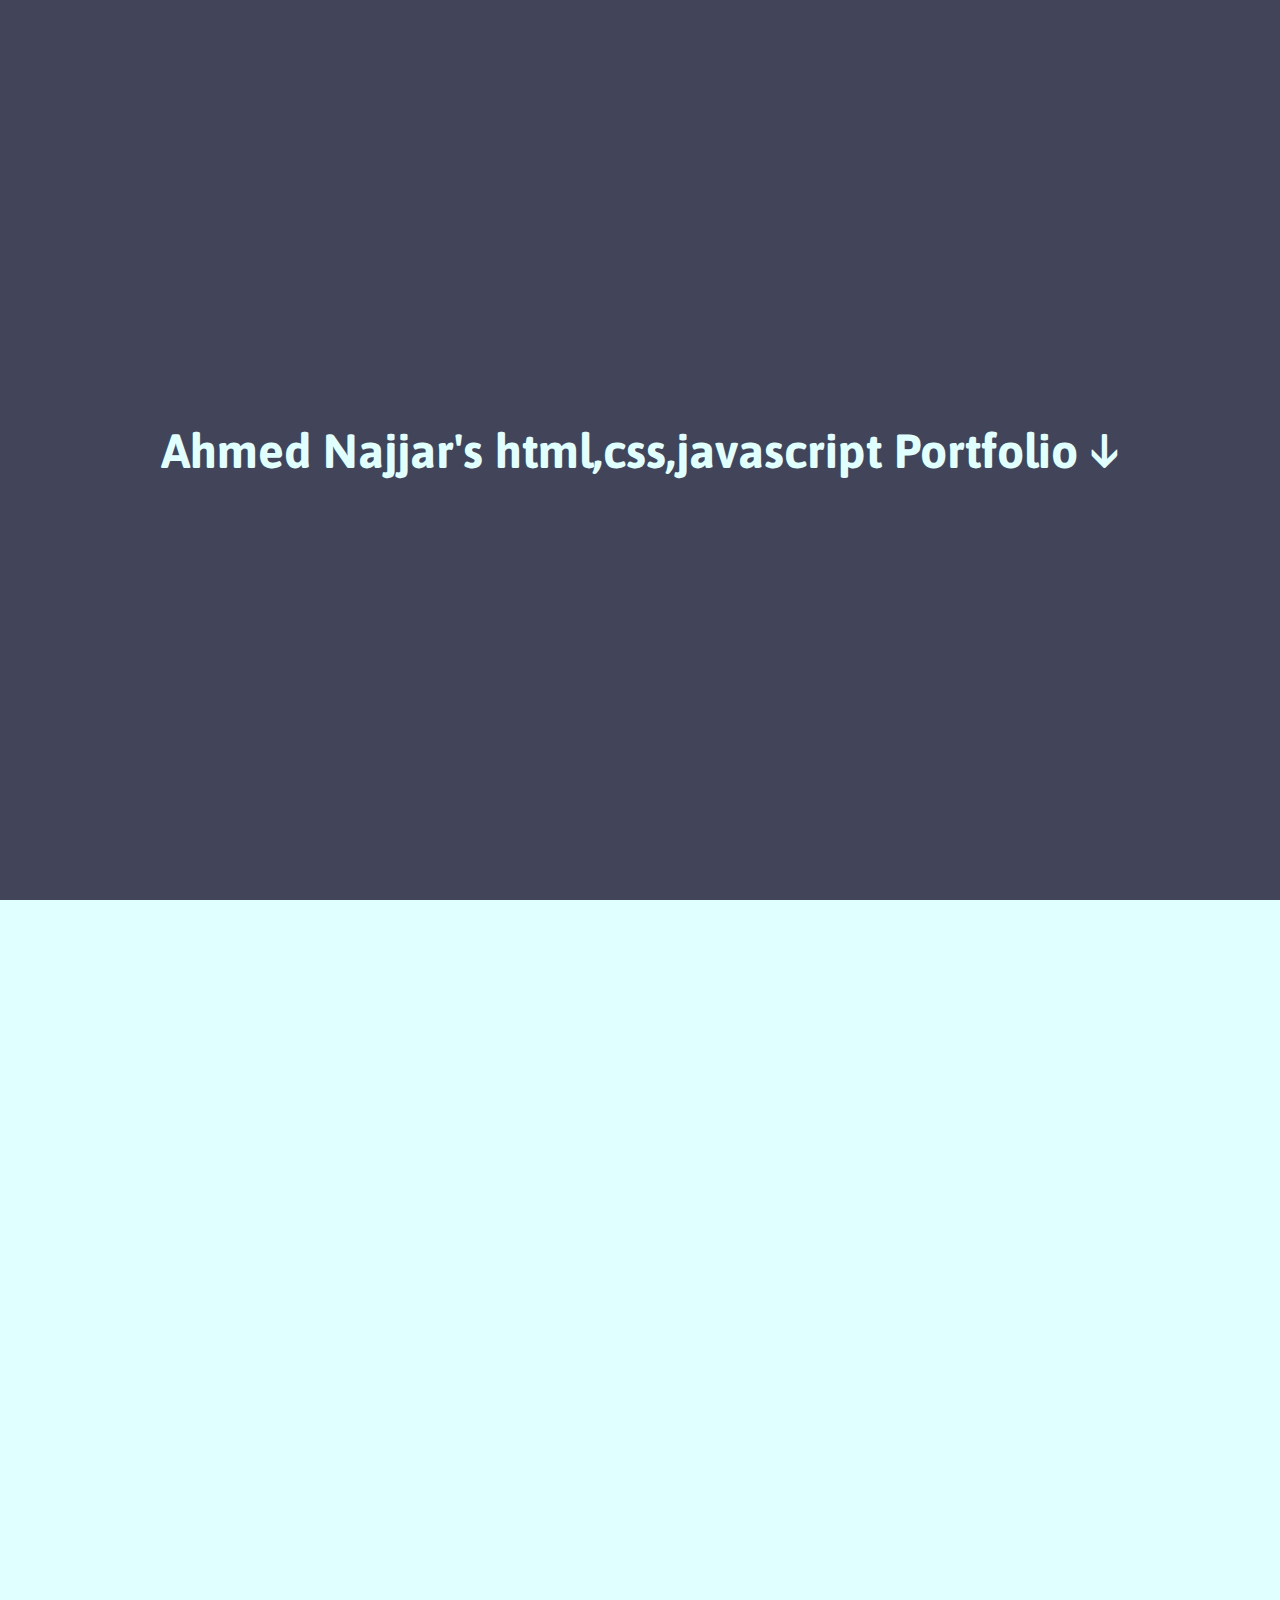
<file: index.html>
<!DOCTYPE html>
<html lang="en">
<head>
    <meta charset="UTF-8">
    <meta http-equiv="X-UA-Compatible" content="IE=edge">
    <meta name="viewport" content="width=device-width, initial-scale=1.0">
    <title>Ahmed Najjar's Portfolio</title>
    <link rel="icon" type="image/x-icon" href="favicon.ico">
    <link rel="stylesheet" href="dodown.css">
    <script>function reveal() {
        var reveals = document.querySelectorAll(".reveal");
      
        for (var i = 0; i < reveals.length; i++) {
          var windowHeight = window.innerHeight;
          var elementTop = reveals[i].getBoundingClientRect().top;
          var elementVisible = 150;
      
          if (elementTop < windowHeight - elementVisible) {
            reveals[i].classList.add("active");
          } else {
            reveals[i].classList.remove("active");
          }
        }
      } 
      window.addEventListener("scroll", reveal);
      </script>
</head>
<body>
    <section>
        <h1>Ahmed Najjar's html,css,javascript Portfolio &#8595;</h1>
      </section>
      <section>
        <div class="container reveal">
          <h2>Html</h2>
          <div class="text-container">
            <div class="text-box">
              <h3>what is Html</h3>
              <p>
                HTML stands for Hyper Text Markup Language
                HTML is the standard markup language for creating Web pages
              </p>
            </div>
            <div class="text-box">
              <h3>What it does</h3>
              <p>
                HTML describes the structure of a Web page
                HTML consists of a series of elements
              </p>
            </div>
            <div class="text-box">
              <h3>How it works</h3>
              <p>
                HTML elements tell the browser how to display the content
                HTML elements label pieces of content such as "this is a heading", "this is a paragraph", "this is a link", etc.
              </p>
            </div>
          </div>
        </div>
      </section>
      
      <section>
        <div class="container reveal">
          <a href="csspage.html"><h2>Css</h2></a>
          <div class="text-container">
            <div class="text-box">
              <h3>It's an Acronym</h3>
              <p>
                CSS stands for Cascading Style Sheets
              </p>
            </div>
            <div class="text-box">
              <h3>What id does</h3>
              <p>
                CSS describes how HTML elements are to be displayed on screen, paper, or in other media
CSS saves a lot of work. It can control the layout of multiple web pages all at once
              </p>
            </div>
            <div class="text-box">
              <h3>How it works</h3>
              <p>
                External stylesheets are stored in CSS files
              </p>
            </div>
          </div>
        </div>
      </section>
      
      <section>
        <div class="container reveal">
          <h2>javascript</h2>
          <div class="text-container">
            <div class="text-box">
              <h3>Section Text</h3>
              <p>
                JavaScript is the Programming Language for the Web. JavaScript can update and change both HTML and CSS. JavaScript can calculate, manipulate and validate data.
              </p>
            </div>
            <div class="text-box">
              <h3>Section Text</h3>
              <p>
                Check out my first hosted Site :<a target="_blank" href="https://ryan-gosling0.github.io/lamp/">lamp.com</a> 
              </p>
            </div>
            <div class="text-box">
              <h3>Coming soon</h3>
              <p onclick="alert('Please come back later')">Coming soon click to Check
              </p>
            </div>
          </div>
        </div>
      </section>
</body>
</html>
</file>
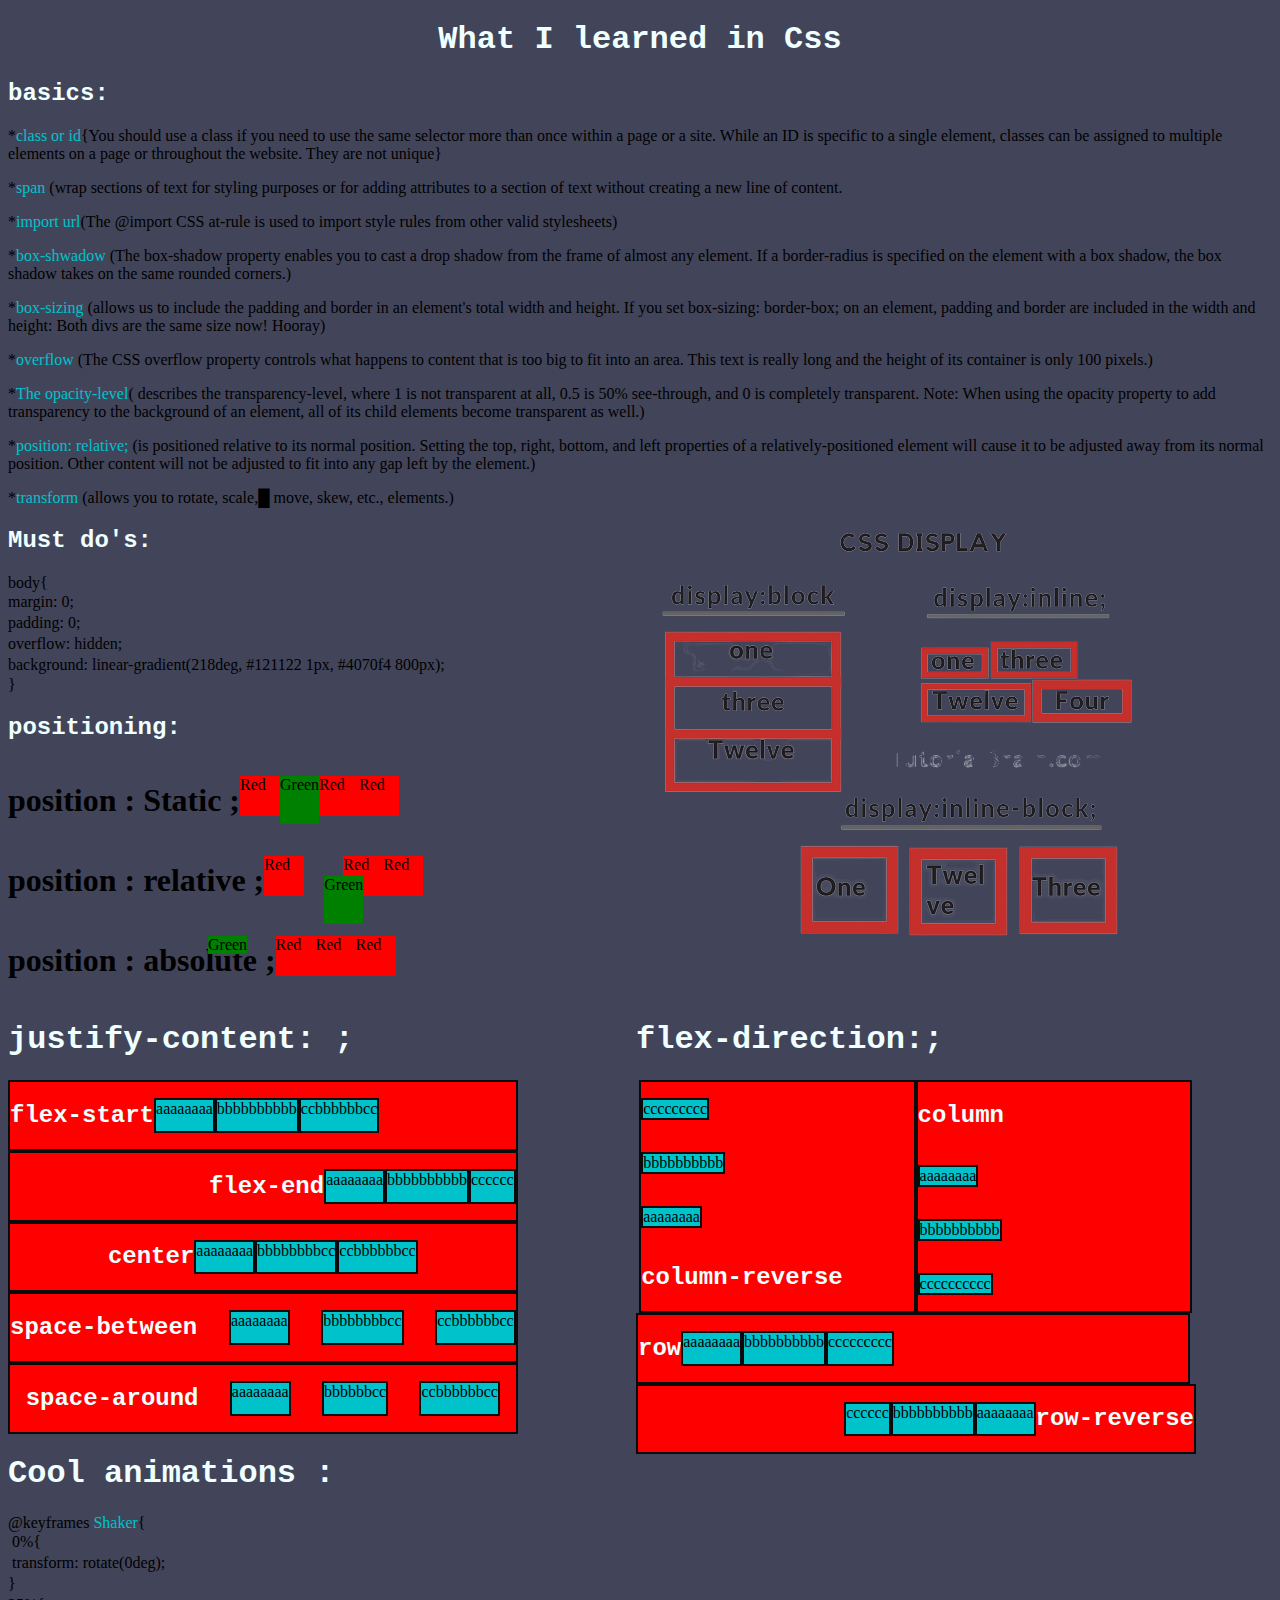
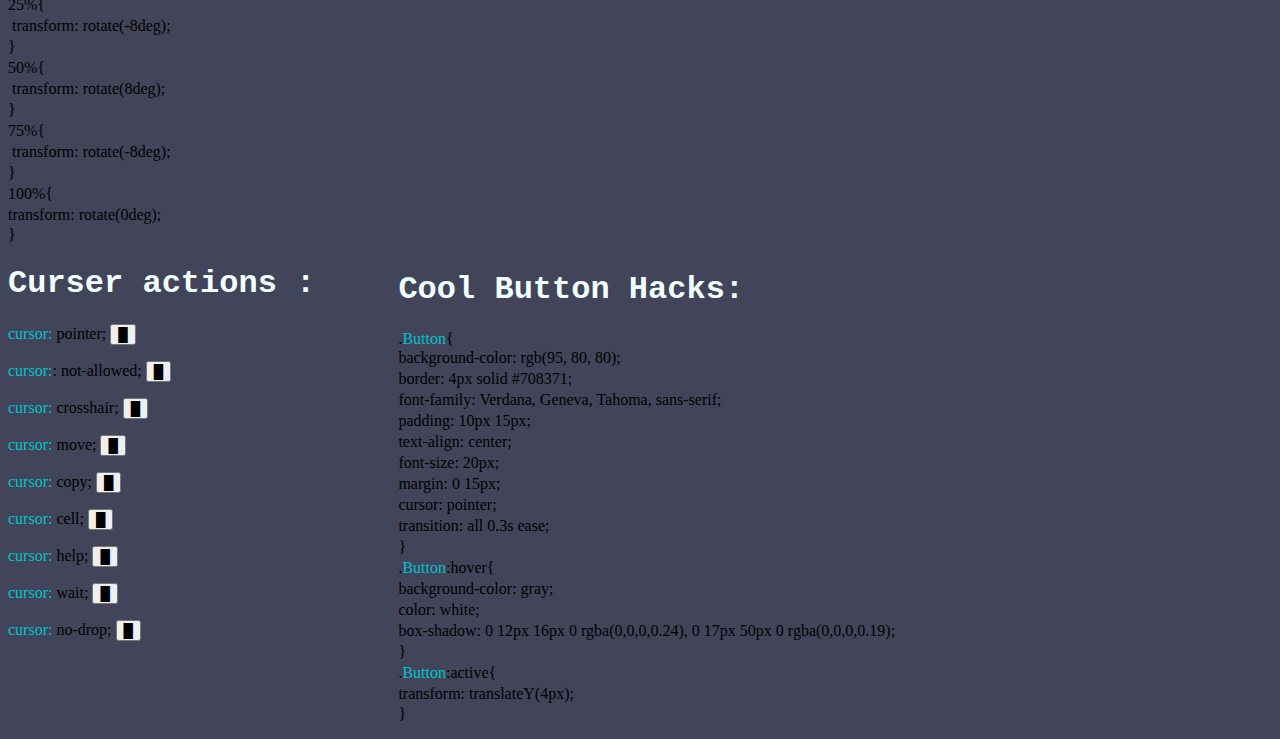
<file: csspage.html>
<!DOCTYPE html>
<html lang="en">
<head>
    <meta charset="UTF-8">
    <meta http-equiv="X-UA-Compatible" content="IE=edge">
    <meta name="viewport" content="width=device-width, initial-scale=1.0">
    <title>What i learned in Css</title>
    <link rel="icon" type="image/x-icon" href="favicon.ico">
    <link rel="stylesheet" href="pagecss.css">
</head>
<body>
    <center><h1 class="anawin">What I learned in Css</h1></center>
    <h2 class="anawin">basics:</h2>
    <p>*<span>class or id</span>{You should use a class if you need to use the same selector more than once within a page or a site. While an ID is specific to a single element, classes can be assigned to multiple elements on a page or throughout the website. They are not unique}</p>
    <p>*<span>span</span> (wrap sections of text for styling purposes or for adding attributes to a section of text without creating a new line of content.</p>
    <p>*<span>import url</span>(The @import CSS at-rule is used to import style rules from other valid stylesheets)</p>
    <p>*<span>box-shwadow </span> (The box-shadow property enables you to cast a drop shadow from the frame of almost any element. If a border-radius is specified on the element with a box shadow, the box shadow takes on the same rounded corners.)</p>
    <p>*<span>box-sizing</span>  (allows us to include the padding and border in an element's total width and height. If you set box-sizing: border-box; on an element, padding and border are included in the width and height: Both divs are the same size now! Hooray)</p>
    <p>*<span>overflow</span> (The CSS overflow property controls what happens to content that is too big to fit into an area. This text is really long and the height of its container is only 100 pixels.)</p>
    <p>*<span>The opacity-level</span>( describes the transparency-level, where 1 is not transparent at all, 0.5 is 50% see-through, and 0 is completely transparent. Note: When using the opacity property to add transparency to the background of an element, all of its child elements become transparent as well.)</p>
    <p>*<span>position: relative;</span> (is positioned relative to its normal position. Setting the top, right, bottom, and left properties of a relatively-positioned element will cause it to be adjusted away from its normal position. Other content will not be adjusted to fit into any gap left by the element.)</p>
    <p>*<span>transform </span>(allows you to rotate, scale,█ move, skew, etc., elements.)</p>
    <img id="png1" src="D.png" alt="erre">
    <h2 class="anawin">Must do's:</h2>
    <p>body{<br>
    ㅤㅤmargin: 0;<br>
    ㅤㅤpadding: 0;<br>
    ㅤㅤoverflow: hidden;<br>
    ㅤㅤbackground: linear-gradient(218deg, #121122 1px, #4070f4 800px);<br>
    }</p>
    <h2 class="anawin">positioning:</h2>
<containor id="sybna">  
    <section id="posStatic">
        <h1 id="ok">position : Static ;</h1>
        <p class="R">Red</p>
        <p class="G">Green</p>
        <p class="R">Red</p>
        <p class="R">Red</p></section>
    <section id="posRelative">
        <h1>position : relative ;</h1>
        <p class="R">Red</p>
        <p class="G">Green</p>
        <p class="R">Red</p>
        <p class="R">Red</p></section>
    <section id="posAbsolute">
        <h1>position : absolute ;</h1>
        <p class="R">Red</p>
        <p class="G">Green</p>
        <p class="R">Red</p>
        <p class="R">Red</p>
    </section>
</containor>
<containor id="alimin">
    <h1 class="anawin">flex-direction:;</h1>
    <section id="mainfdc">
        <h2 class="anawin">column</h2>
        <p class="bnbn">aaaaaaaa</p>
        <p class="bnbn">bbbbbbbbbb</p>
        <p class="bnbn">cccccccccc</p>
    </section>
    <section id="mainfdcr">
        <h2 class="anawin">column-reverse</h2>
        <p class="bnbn">aaaaaaaa</p>
        <p class="bnbn">bbbbbbbbbb</p>
        <p class="bnbn">ccccccccc</p>
    </section>
    <section id="row">
        <h2 class="anawin">row</h2>
        <p class="bnbn">aaaaaaaa</p>
        <p class="bnbn">bbbbbbbbbb</p>
        <p class="bnbn">ccccccccc</p>
    </section>
    <section id="flexDCR">
        <h2 class="anawin">row-reverse</h2>
        <p class="bnbn">aaaaaaaa</p>
        <p class="bnbn">bbbbbbbbbb</p>
        <p class="bnbn">cccccc</p>
    </section>
</containor>
<h1 class="anawin">justify-content: ;</h2>
<main id="justi">
    <section id="flexstart">
        <h2 class="anawin">flex-start</h2>
        <p class="bnbn">aaaaaaaa</p>
        <p class="bnbn">bbbbbbbbbb</p>
        <p class="bnbn">ccbbbbbbcc</p>
    </section>
    <section id="flexend">
        <h2 class="anawin">flex-end</h2>
        <p class="bnbn">aaaaaaaa</p>
        <p class="bnbn">bbbbbbbbbb</p>
        <p class="bnbn">cccccc</p>
    </section>
    <section id="center">
        <h2 class="anawin">center</h2>
        <p class="bnbn">aaaaaaaa</p>
        <p class="bnbn">bbbbbbbbcc</p>
        <p class="bnbn">ccbbbbbbcc</p>
    </section>
    <section id="spbet">
        <h2 class="anawin">space-between</h2>
        <p class="bnbn">aaaaaaaa</p>
        <p class="bnbn">bbbbbbbbcc</p>
        <p class="bnbn">ccbbbbbbcc</p>
    </section>
    <section id="spar">
        <h2 class="anawin">space-around</h2>
        <p class="bnbn">aaaaaaaa</p>
        <p class="bnbn">bbbbbbcc</p>
        <p class="bnbn">ccbbbbbbcc</p>
    </section>
</main>
</table>
<h1 class="anawin">Cool animations :</h1>
<p>@keyframes <span> Shaker</span>{</br>
ㅤㅤ    0%{</br>
    ㅤㅤ    transform: rotate(0deg);</br>
    ㅤㅤ}</br>
    ㅤㅤ25%{</br>
    ㅤㅤ    transform: rotate(-8deg);</br>
    ㅤㅤ}</br>
    ㅤㅤ50%{</br>
    ㅤㅤ    transform: rotate(8deg);</br>
    ㅤㅤ}</br>
    ㅤㅤ75%{</br>
    ㅤㅤ    transform: rotate(-8deg);</br>
    ㅤㅤ}</br>
    ㅤㅤ100%{</br>
    ㅤㅤㅤㅤtransform: rotate(0deg);</br>
    }</p>
    <nav id="but">
        <h1 class="anawin">Cool Button Hacks:</h1>
        <p>.<span>Button</span>{</br>
        ㅤㅤbackground-color: rgb(95, 80, 80);</br>
        ㅤㅤborder: 4px solid #708371;</br>
        ㅤㅤfont-family: Verdana, Geneva, Tahoma, sans-serif;</br>
        ㅤㅤpadding: 10px 15px;</br>
        ㅤㅤtext-align: center;</br>
        ㅤㅤfont-size: 20px;</br>
        ㅤㅤmargin: 0 15px;</br>
        ㅤㅤcursor: pointer;</br>
        ㅤㅤtransition: all 0.3s ease;</br>
    ㅤㅤ}</br>
    ㅤㅤ.<span>Button</span>:hover{</br>
        ㅤㅤbackground-color: gray;</br>
        ㅤㅤcolor: white;</br>
        ㅤㅤbox-shadow: 0 12px 16px 0 rgba(0,0,0,0.24), 0 17px 50px 0 rgba(0,0,0,0.19);</br>
    ㅤㅤ}</br>
    ㅤㅤ.<span>Button</span>:active{</br>
        ㅤㅤtransform: translateY(4px);</br>
    }</p></nav>
    <h1 class="anawin">Curser actions :</h1>
    <p id="pointer"><span> cursor:</span> pointer; <button>█</button></p>
    <p id="nota"><span> cursor:</span>: not-allowed; <button>█</button></p>
    <p id="cross"><span> cursor:</span> crosshair; <button>█</button></p>
    <p id="move"><span> cursor:</span> move; <button>█</button></p>
    <p id="copy"><span> cursor:</span> copy; <button>█</button></p>
    <p id="cell"><span> cursor:</span> cell; <button>█</button></p>
    <p id="help"><span> cursor:</span> help; <button>█</button></p>
    <p id="wait"><span> cursor:</span> wait; <button>█</button></p>
    <p id="nodrp"><span> cursor:</span> no-drop; <button>█</button></p>
</body>
</html>
</file>
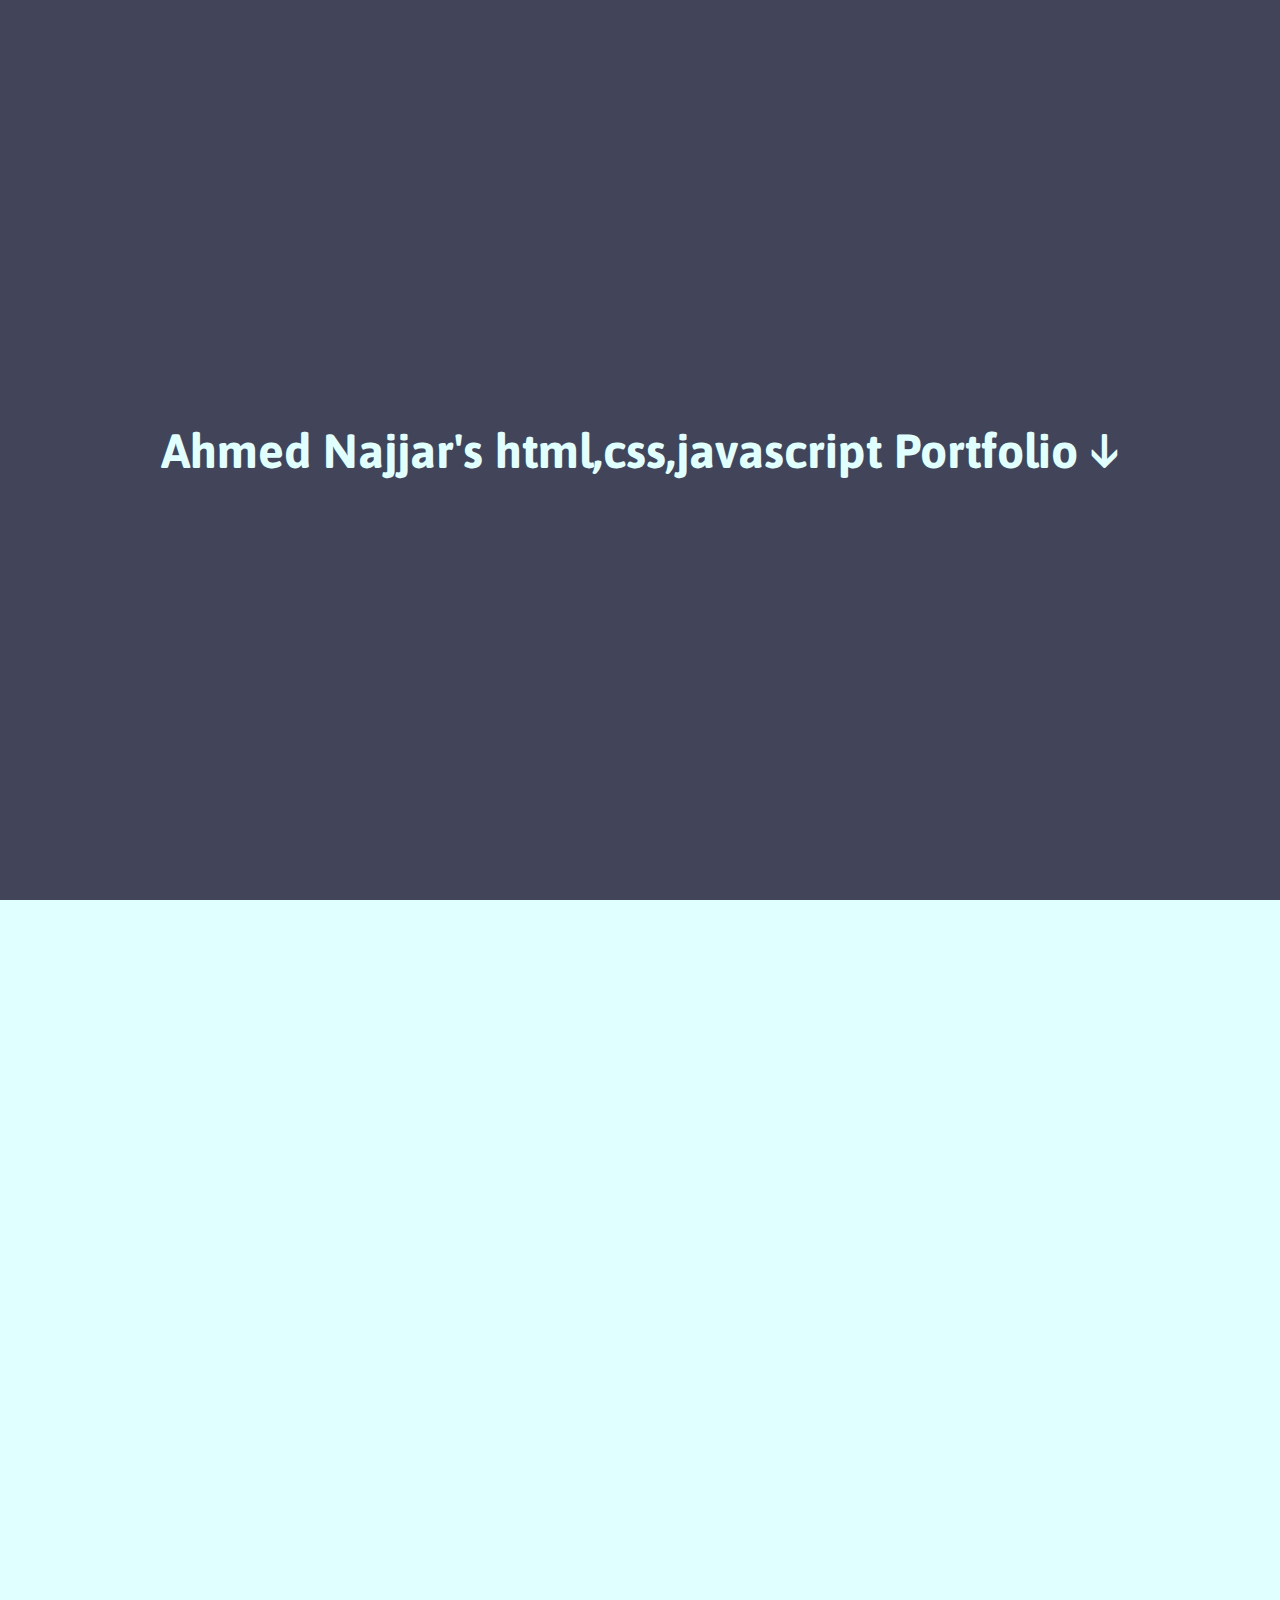
<file: godown.html>
<!DOCTYPE html>
<html lang="en">
<head>
    <meta charset="UTF-8">
    <meta http-equiv="X-UA-Compatible" content="IE=edge">
    <meta name="viewport" content="width=device-width, initial-scale=1.0">
    <title>Ahmed Najjar's Portfolio</title>
    <link rel="icon" type="image/x-icon" href="favicon.ico">
    <link rel="stylesheet" href="dodown.css">
    <script>function reveal() {
        var reveals = document.querySelectorAll(".reveal");
      
        for (var i = 0; i < reveals.length; i++) {
          var windowHeight = window.innerHeight;
          var elementTop = reveals[i].getBoundingClientRect().top;
          var elementVisible = 150;
      
          if (elementTop < windowHeight - elementVisible) {
            reveals[i].classList.add("active");
          } else {
            reveals[i].classList.remove("active");
          }
        }
      } 
      window.addEventListener("scroll", reveal);
      </script>
</head>
<body>
    <section>
        <h1>Ahmed Najjar's html,css,javascript Portfolio &#8595;</h1>
      </section>
      <section>
        <div class="container reveal">
          <h2>Html</h2>
          <div class="text-container">
            <div class="text-box">
              <h3>what is Html</h3>
              <p>
                HTML stands for Hyper Text Markup Language
                HTML is the standard markup language for creating Web pages
              </p>
            </div>
            <div class="text-box">
              <h3>What it does</h3>
              <p>
                HTML describes the structure of a Web page
                HTML consists of a series of elements
              </p>
            </div>
            <div class="text-box">
              <h3>How int works</h3>
              <p>
                HTML elements tell the browser how to display the content
                HTML elements label pieces of content such as "this is a heading", "this is a paragraph", "this is a link", etc.
              </p>
            </div>
          </div>
        </div>
      </section>
      
      <section>
        <div class="container reveal">
          <a href="csspage.html"><h2>Css</h2></a>
          <div class="text-container">
            <div class="text-box">
              <h3>It's an Acronym</h3>
              <p>
                CSS stands for Cascading Style Sheets
              </p>
            </div>
            <div class="text-box">
              <h3>What id does</h3>
              <p>
                CSS describes how HTML elements are to be displayed on screen, paper, or in other media
CSS saves a lot of work. It can control the layout of multiple web pages all at once
              </p>
            </div>
            <div class="text-box">
              <h3>How it works</h3>
              <p>
                External stylesheets are stored in CSS files
              </p>
            </div>
          </div>
        </div>
      </section>
      
      <section>
        <div class="container reveal">
          <h2>javascript</h2>
          <div class="text-container">
            <div class="text-box">
              <h3>Section Text</h3>
              <p>
                JavaScript is the Programming Language for the Web. JavaScript can update and change both HTML and CSS. JavaScript can calculate, manipulate and validate data.
              </p>
            </div>
            <div class="text-box">
              <h3>Section Text</h3>
              <p>
                Check out my first hosted Site :<a target="_blank" href="https://ryan-gosling0.github.io/lamp/">lamp.com</a> 
              </p>
            </div>
            <div class="text-box">
              <h3>Coming soon</h3>
              <p onclick="alert('Please come back later')">Coming soon click to Check
              </p>
            </div>
          </div>
        </div>
      </section>
</body>
</html>
</file>
<file: dodown.css>
@import url('https://fonts.googleapis.com/css2?family=Asap&display=swap');
*{
  margin: 0;
  padding: 0;
  box-sizing: border-box;
  font-family: "Asap", sans-serif;
}
body{
  background: #42455a;
}
section{
  min-height: 100vh;
  display: flex;
  justify-content: center;
  align-items: center;
}
section:nth-child(1){
  color: #e0ffff;
  }
section:nth-child(2){
  color: #42455a;
  background: #e0ffff;
} 
section:nth-child(3){
  color: #e0ffff;
}
section:nth-child(4){
  color: #42455a;
  background: #e0ffff;
}
section .container{
  margin: 100px;
}
section h1{
  font-size: 3rem;
  margin: 20px;
}
section h2{
  font-size: 40px;
  text-align: center;
  text-transform: uppercase;
}
section .text-container{
   display: flex;
}
section .text-container .text-box{
  margin: 20px;
  padding: 20px;
  background: #00c2cb;
}
section .text-container .text-box h3{
  font-size: 30px;
  text-align: center;
  text-transform: uppercase;
  margin-bottom: 10px;
}

@media (max-width: 900px){
  section h1{
    font-size: 2rem;
    text-align: center;
  }
  section .text-container{
    flex-direction: column;
  }
}

.reveal{
  position: relative;
  transform: translateY(150px);
  opacity: 0;
  transition: 1s all ease;
}

.reveal.active{
  transform: translateY(0);
  opacity: 1;
}
a{
  text-decoration: none;
  color: #e0ffff;
}
</file>
<file: pagecss.css>
body{
    background: #42455a;
}
.anawin{
    color: azure;
    font-family: 'Courier New', Courier, monospace;
}
span{
    color: #00c2cb;
}
#png1{
    float: right;
    margin-right: 5em;
}
.R{
    background-color: red;
    width: 40px;
    height: 40px;
}
.G{
    background-color: green;
}
#sybna{
    display: block;
}
#posStatic {
    display: flex;
}
#posRelative{
    display: flex;
}
#posRelative .G{
    position: relative;
    right: -20px;
    bottom: -20px;
}
#posAbsolute{
    display: flex;
}
#posAbsolute .G{
    position: absolute;
    left: 13em;
}
.bnbn{
    background-color: #00c2cb;
    width: min-content;
    border: #0a0a0c solid 2px;
}
#flexstart{
    border: #0a0a0c solid 2px;
    width: 40%;
    display: flex;
    justify-content: flex-start;
    background-color: red;
    height: min-content;
}
#flexend{
    border: #0a0a0c solid 2px;
    width: 40%;
    display: flex;
    justify-content: flex-end;
    background-color: red;
    height: min-content;
}
#center {
    border: #0a0a0c solid 2px;
    width: 40%;
    display: flex;
    justify-content: center;
    background-color: red;
    height: min-content;
}
#alimin{
    float: right;
    margin-right: 5em;
}
#flexDCR{
    border: #0a0a0c solid 2px;
    width: 100%;
    display: flex;
    flex-direction: row-reverse;
    background-color: red;
    height: min-content;
}
#mainfdc{
    border: #0a0a0c solid 2px;
    width: 49%;
    display: flex;
    flex-direction: column;
    background-color: red;
    height: min-content;
    float: right;
}
#mainfdcr{
    border: #0a0a0c solid 2px;
    width: 49%;
    display: flex;
    flex-direction: column-reverse;
    background-color: red;
    height: min-content;
    float: right;
}
#row{
    border: #0a0a0c solid 2px;
    width: 99%;
    display: flex;
    flex-direction: row;
    background-color: red;
    height: min-content;
}
#spbet{
    border: #0a0a0c solid 2px;
    width: 40%;
    display: flex;
    justify-content: space-between;
    background-color: red;
    height: min-content;
}
#spar{
    border: #0a0a0c solid 2px;
    width: 40%;
    display: flex;
    justify-content: space-around;
    background-color: red;
    height: min-content;
}
#pointer :hover{
    cursor: pointer;
}
#nota :hover{
    cursor: not-allowed;
}
#cross :hover{
    cursor: crosshair;
}
#move :hover{
    cursor: move;
}
#copy :hover{
    cursor: copy;
}
#cell :hover{
    cursor: cell;
}
#wait :hover{
    cursor:wait ;
}
#help :hover{
    cursor:help ;
}
#nodrp :hover{
    cursor:no-drop ;
}
#but{
    width: 40%;
    float: right;
    margin-right: 23em;
    margin-top: -10px;
}
</file>
